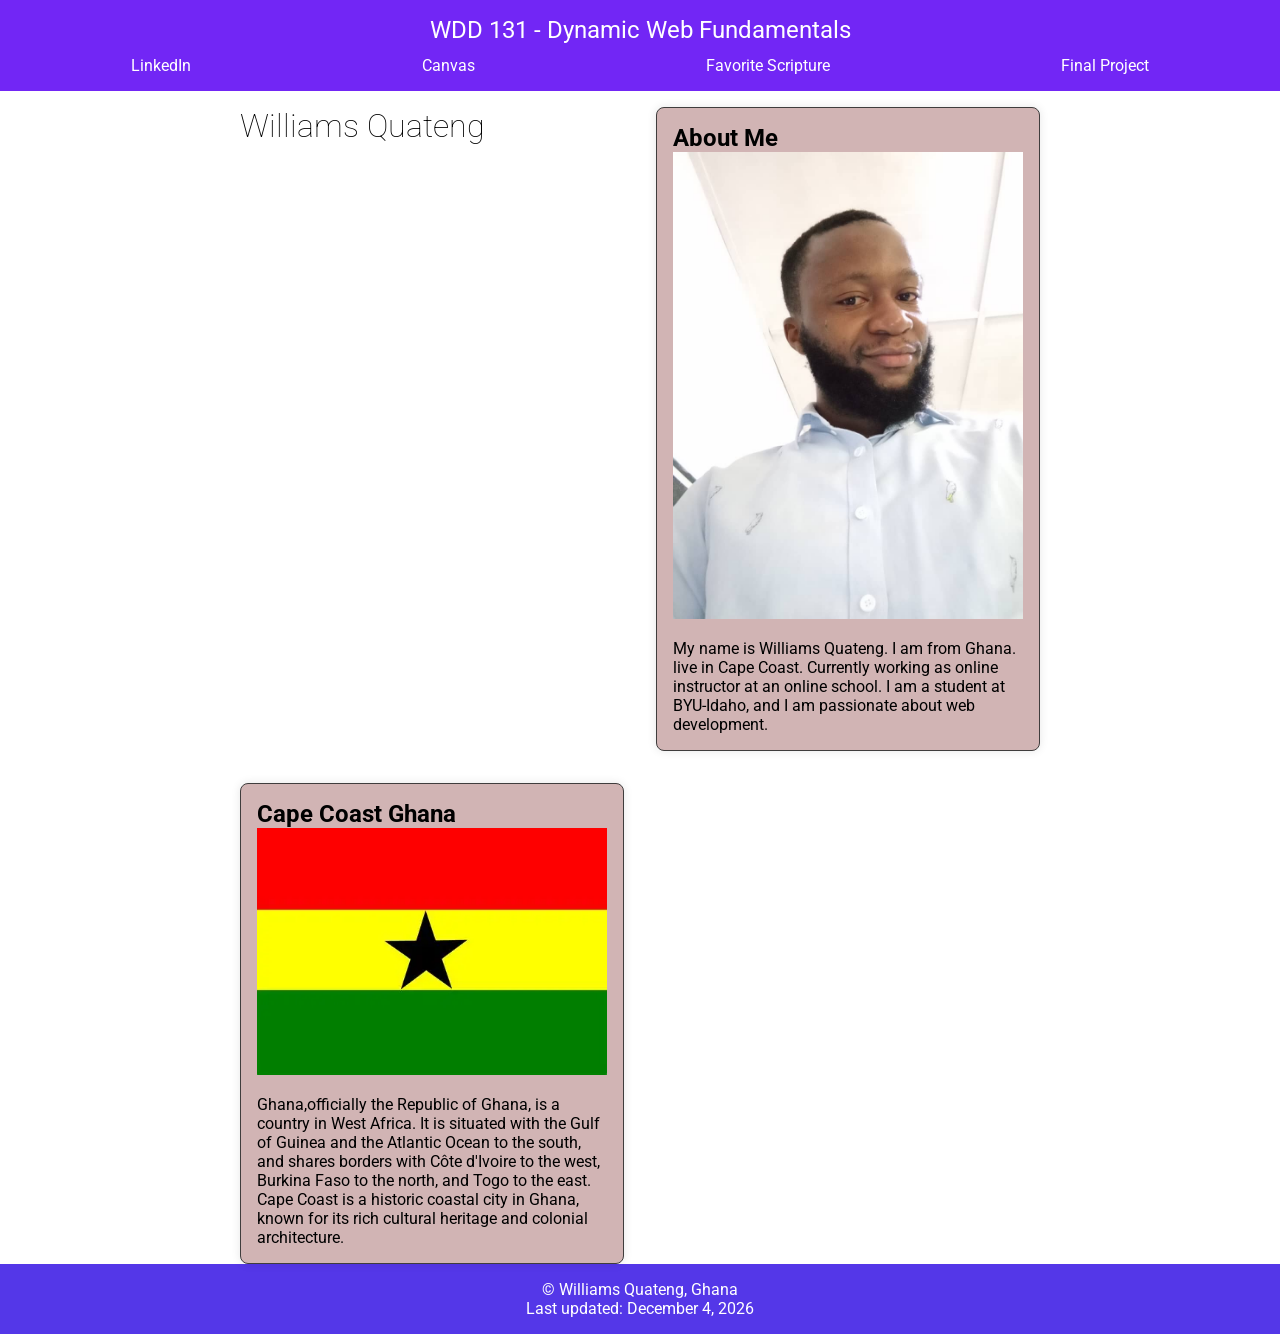
<file: index.html>
<!DOCTYPE html>
<html lang="en">
<head>
  <meta charset="UTF-8">
  <meta name="viewport" content="width=device-width, initial-scale=1.0">
  <title>WDD 131 - Dynamic Web Fundamentals - Williams Quateng</title>
  <meta name="description" content="WDD 131 - Dynamic Web Fundamentals, Williams Quateng, Web development fundamentals">
  <meta name="author" content="Williams Quateng">
  <script src="scripts/getdates.js" defer></script>
  <link rel="stylesheet" href="styles/base.css">
  <link rel="preconnect" href="https://fonts.googleapis.com">
<link rel="preconnect" href="https://fonts.gstatic.com" crossorigin>
<link href="https://fonts.googleapis.com/css2?family=Roboto&display=swap" rel="stylesheet">
<body>
  <header>
    <span id="course-title">WDD 131 - Dynamic Web Fundamentals</span>
    <nav>
      <a href="https://www.linkedin.com/in/williams-quateng-a4a28b16b">LinkedIn</a>
      <a href="https://byupw.instructure.com/">Canvas</a>
      <a href="https://www.churchofjesuschrist.org/study/scriptures/bofm/1-ne/3?lang=eng&id=p7#p7">Favorite Scripture</a>
      <a href="#">Final Project</a>
    </nav>
  </header>
  <main>
    <h1>Williams Quateng</h1>
    <section class="card">
      <h2>About Me</h2>
      <img src="images/oip.png" alt="Williams Quateng" width="400" height="400">
      <p>My name is Williams Quateng. I am from Ghana. live in Cape Coast.
        Currently working as online instructor at an online school. 
         I am a student at BYU-Idaho, and I am passionate about web development.</p>
    </section>
    <section class="card">
      <h2>Cape Coast Ghana</h2>
      <img src="images/oip.jpg" alt="Cape Coast Ghana" width="400" height="400">
      <p>Ghana,officially the Republic of Ghana, is a country in West Africa.
         It is situated with the Gulf of Guinea and the Atlantic Ocean to the south,
          and shares borders with Côte d'Ivoire to the west, Burkina Faso to the north,
           and Togo to the east.  Cape Coast is a historic coastal city in Ghana,
         known for its rich cultural heritage and colonial architecture.</p>
    </section>
  </main>
  <footer>
    <p>&copy;  <span id="currentyear"></span> Williams Quateng, Ghana</p>
    <p id="lastModified"></p>
  </footer>
</body>
</html>
</file>
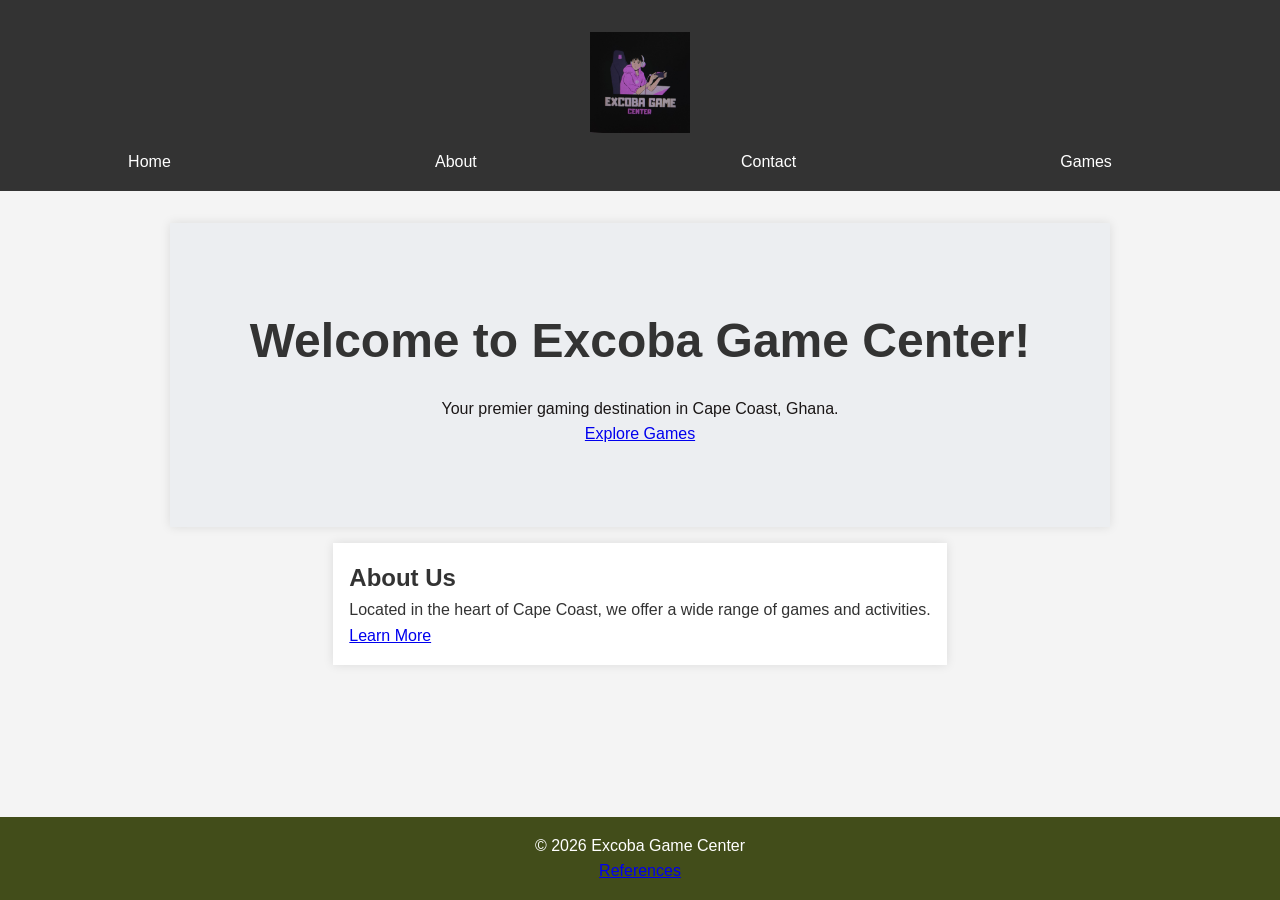
<file: project/project_website/index.html>
<!DOCTYPE html>
<html lang="en">
<head>
  <meta charset="UTF-8">
  <meta name="viewport" content="width=device-width, initial-scale=1.0">
  <meta name="description" content="Welcome to Excoba Game Center, your premier gaming destination in Cape Coast, Ghana.">
  <meta name="author" content="Williams Quateng">
  <meta property="og:title" content="Excoba Game Center">
  <title>Excoba Game Center</title>
  <script src="scripts/website.js" defer></script>
  <link rel="stylesheet" href="styles/website.css">
</head>
<body>
  <header>
    <div class="logo">
      <img src="image/blackpurple.jpg" alt="Excoba Game Center Logo" width="150" height="150" loading="lazy">
    </div>
    <nav>
      <ul>
        <li><a href="index.html">Home</a></li>
        <li><a href="about.html">About</a></li>
        <li><a href="contact.html">Contact</a></li>
        <li><a href="games.html">Games</a></li>
      </ul>
    </nav>
  </header>
  <main>
    <section id="home" class="hero">
      <h1>Welcome to Excoba Game Center!</h1>
      <p>Your premier gaming destination in Cape Coast, Ghana.</p>
      <a href="games.html" class="button">Explore Games</a>
    </section>
    <section id="about-preview">
      <h2>About Us</h2>
      <p>Located in the heart of Cape Coast, we offer a wide range of games and activities.</p>
      <a href="about.html">Learn More</a>
    </section>
  </main>
  <footer>
    <p>&copy; 2026 Excoba Game Center</p>
    <p><a href="references.html">References</a></p>
  </footer>
</body>
</html>
</file>
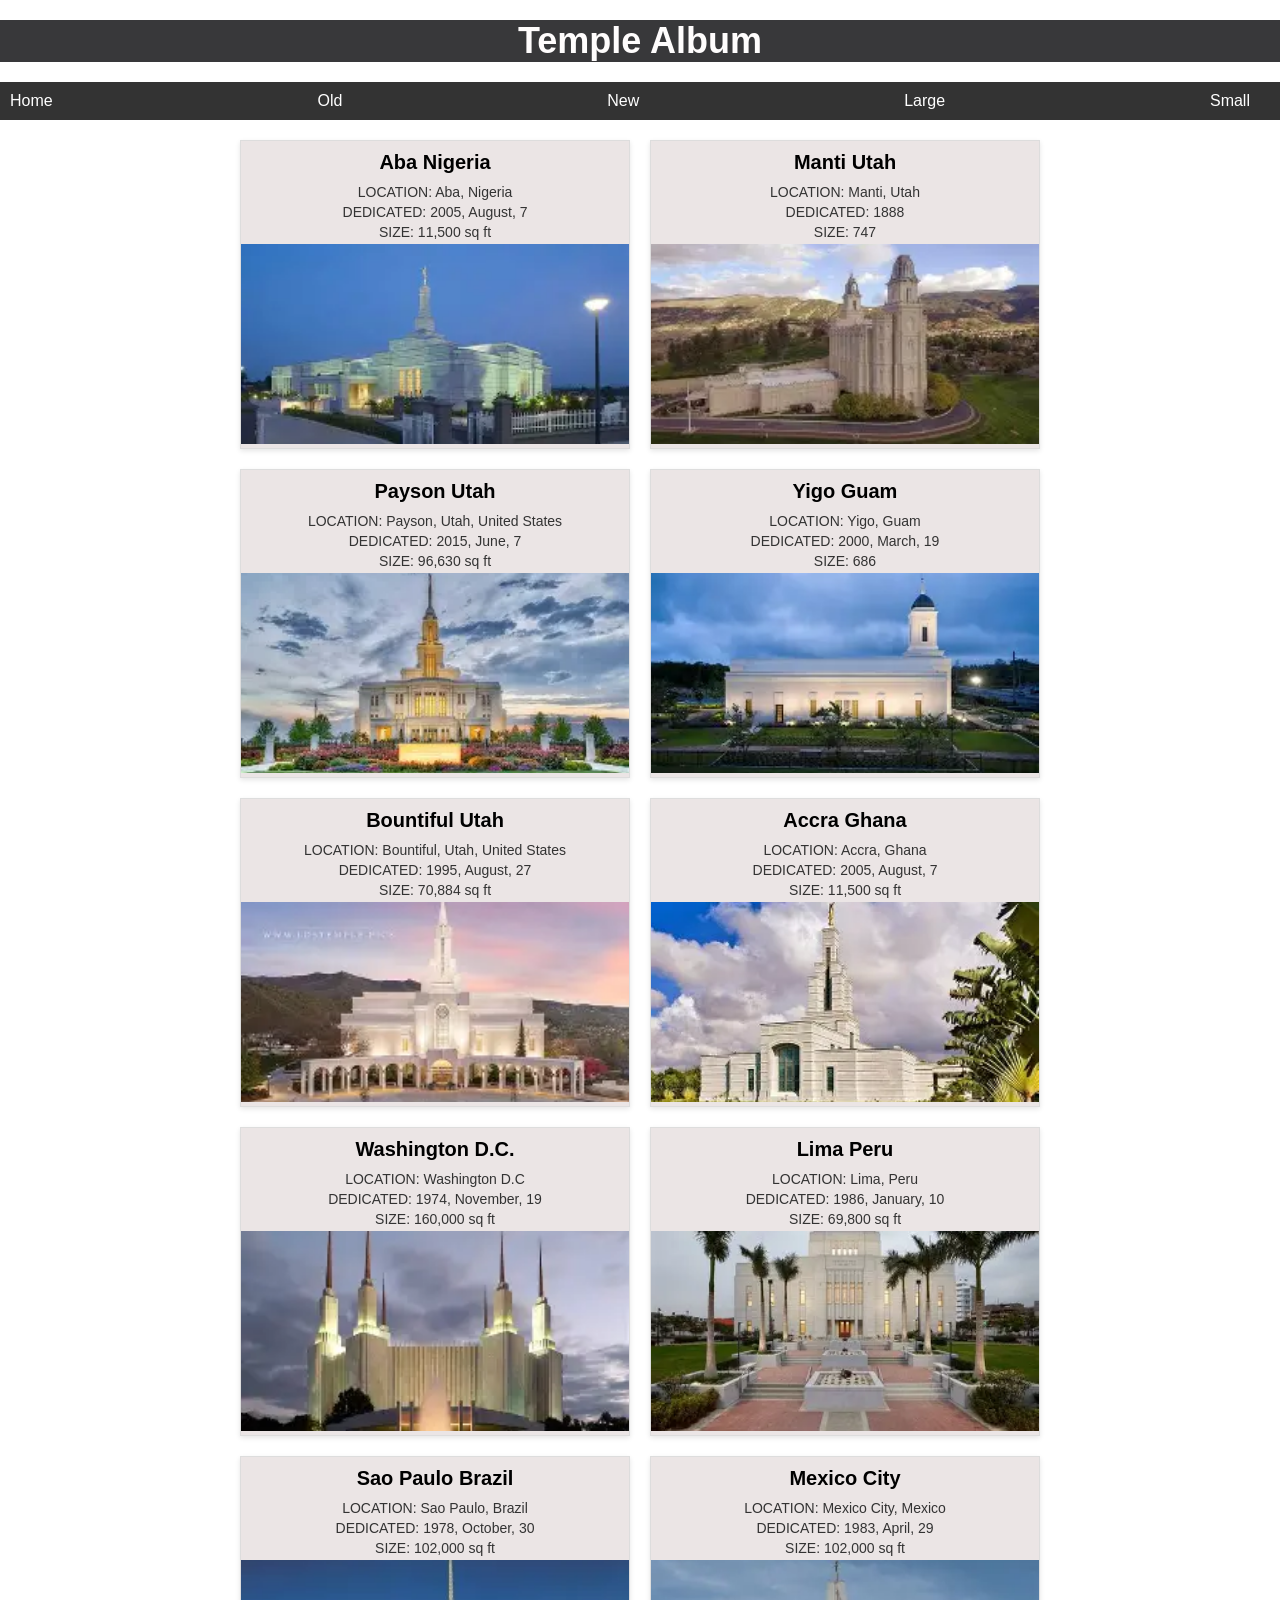
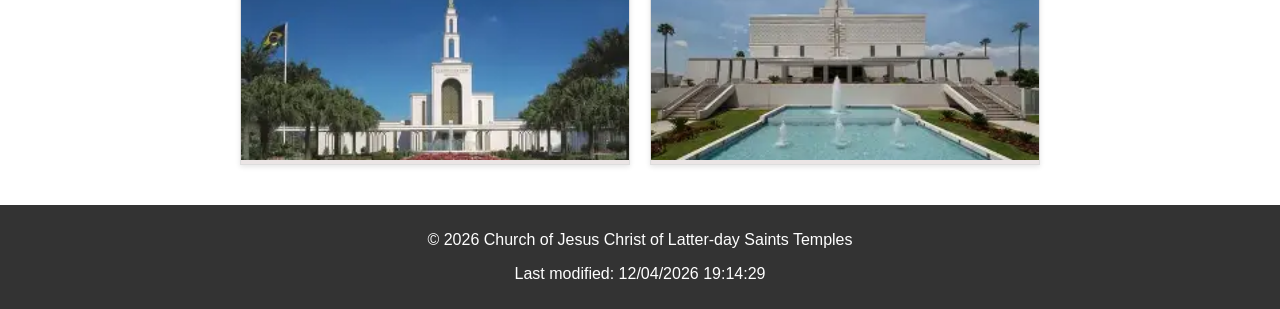
<file: filtered-temples.html>
<!DOCTYPE html>
<html lang="en">
<head>
  <meta charset="UTF-8">
  <meta name="viewport" content="width=device-width, initial-scale=1.0">
  <meta name="description" content="A collection of temple images displayed in a card design format, featuring temples from The Church of Jesus Christ of Latter-day Saints.">
  <meta name="author" content="Williams Quateng">
  <meta property="og:title" content="Temple Card Design">
  <meta property="og:description" content="Explore a curated selection of temple images from The Church of Jesus Christ of Latter-day Saints, presented in an elegant card design layout.">
  <link rel="stylesheet" href="styles/filtered-temples.css">
  <script src="scripts/filtered-temples.js" defer></script>
  <title>Temple Card Design</title>
</head>
<body>
  <header>
    <h1>Temple Album</h1>
    <nav>
      <div class="top-bar">
        <ul>
          <li><a href="#">Home</a></li>
          <li><a href="#">Old</a></li>
          <li><a href="#">New</a></li>
          <li><a href="#">Large</a></li>
          <li><a href="#">Small</a></li>
        </ul>
      </div>
    </nav>
  </header>
  <main>
    <div class="main-content">
      <div class="temple-card">
        <h2>Aba Nigeria</h2>
        <p>LOCATION: Aba, Nigeria</p>
        <p>DEDICATED: 2005, August, 7</p>
        <p>SIZE: 11,500 sq ft</p>
        <img src="images/aba.png" alt="Aba Nigeria Temple" width="300" height="200">
      </div>
      <div class="temple-card">
        <h2>Manti Utah</h2>
        <p>LOCATION: Manti, Utah</p>
        <p>DEDICATED: 1888</p>
        <p>SIZE: 747</p>
        <img src="images/manti.png" alt="Manti Utah Temple" width="300" height="200">
      </div>
      <div class="temple-card">
        <h2>Payson Utah</h2>
        <p>LOCATION: Payson, Utah, United States</p>
        <p>DEDICATED: 2015, June, 7</p>
        <p>SIZE: 96,630 sq ft</p>
        <img src="images/payson.png" alt="Payson Utah Temple" width="300" height="200">
      </div>
      <div class="temple-card">
        <h2>Yigo Guam</h2>
        <p>LOCATION: Yigo, Guam</p>
        <p>DEDICATED: 2000, March, 19</p>
        <p>SIZE: 686</p>
        <img src="images/yigo.png" alt="Yigo Guam Temple" width="300" height="200">
      </div>
      <div class="temple-card">
        <h2>Bountiful Utah</h2>
        <p>LOCATION: Bountiful, Utah, United States</p>
        <p>DEDICATED: 1995, August, 27</p>
        <p>SIZE: 70,884 sq ft</p>
        <img src="images/bountiful.png" alt="Bountiful Utah Temple" width="300" height="200">
      </div>
      <div class="temple-card">
        <h2>Accra Ghana</h2>
        <p>LOCATION: Accra, Ghana</p>
        <p>DEDICATED: 2005, August, 7</p>
        <p>SIZE: 11,500 sq ft</p>
        <img src="images/ghana.png" alt="Accra Ghana Temple" width="300" height="200">
      </div>
      <div class="temple-card">
        <h2>Washington D.C.</h2>
        <p>LOCATION: Washington D.C</p>
        <p>DEDICATED: 1974, November, 19</p>
        <p>SIZE: 160,000 sq ft</p>
        <img src="images/washingtondc.png" alt="Washington D.C. Temple" width="300" height="200">
      </div>
      <div class="temple-card">
        <h2>Lima Peru</h2>
        <p>LOCATION: Lima, Peru</p>
        <p>DEDICATED: 1986, January, 10</p>
        <p>SIZE: 69,800 sq ft</p>
        <img src="images/peru.png" alt="Lima Peru Temple" width="300" height="200">
      </div>
      <div class="temple-card">
        <h2>Sao Paulo Brazil</h2>
        <p>LOCATION: Sao Paulo, Brazil</p>
        <p>DEDICATED: 1978, October, 30</p>
        <p>SIZE: 102,000 sq ft</p>
        <img src="images/saopaulo.png" alt="Sao Paulo Brazil Temple" width="300" height="200">
      </div>
      <div class="temple-card">
        <h2>Mexico City</h2>
        <p>LOCATION: Mexico City, Mexico</p>
        <p>DEDICATED: 1983, April, 29</p>
        <p>SIZE: 102,000 sq ft</p>
        <img src="images/mexico.png" alt="Mexico City Temple" width="300" height="200">
      </div>
    </div>
  </main>
  <footer>
    <p>&copy; <span id="copyright-year"></span> Church of Jesus Christ of Latter-day Saints Temples</p>
    <p><span id="last-modified"></span></p>
  </footer>
</body>
</html>
</file>
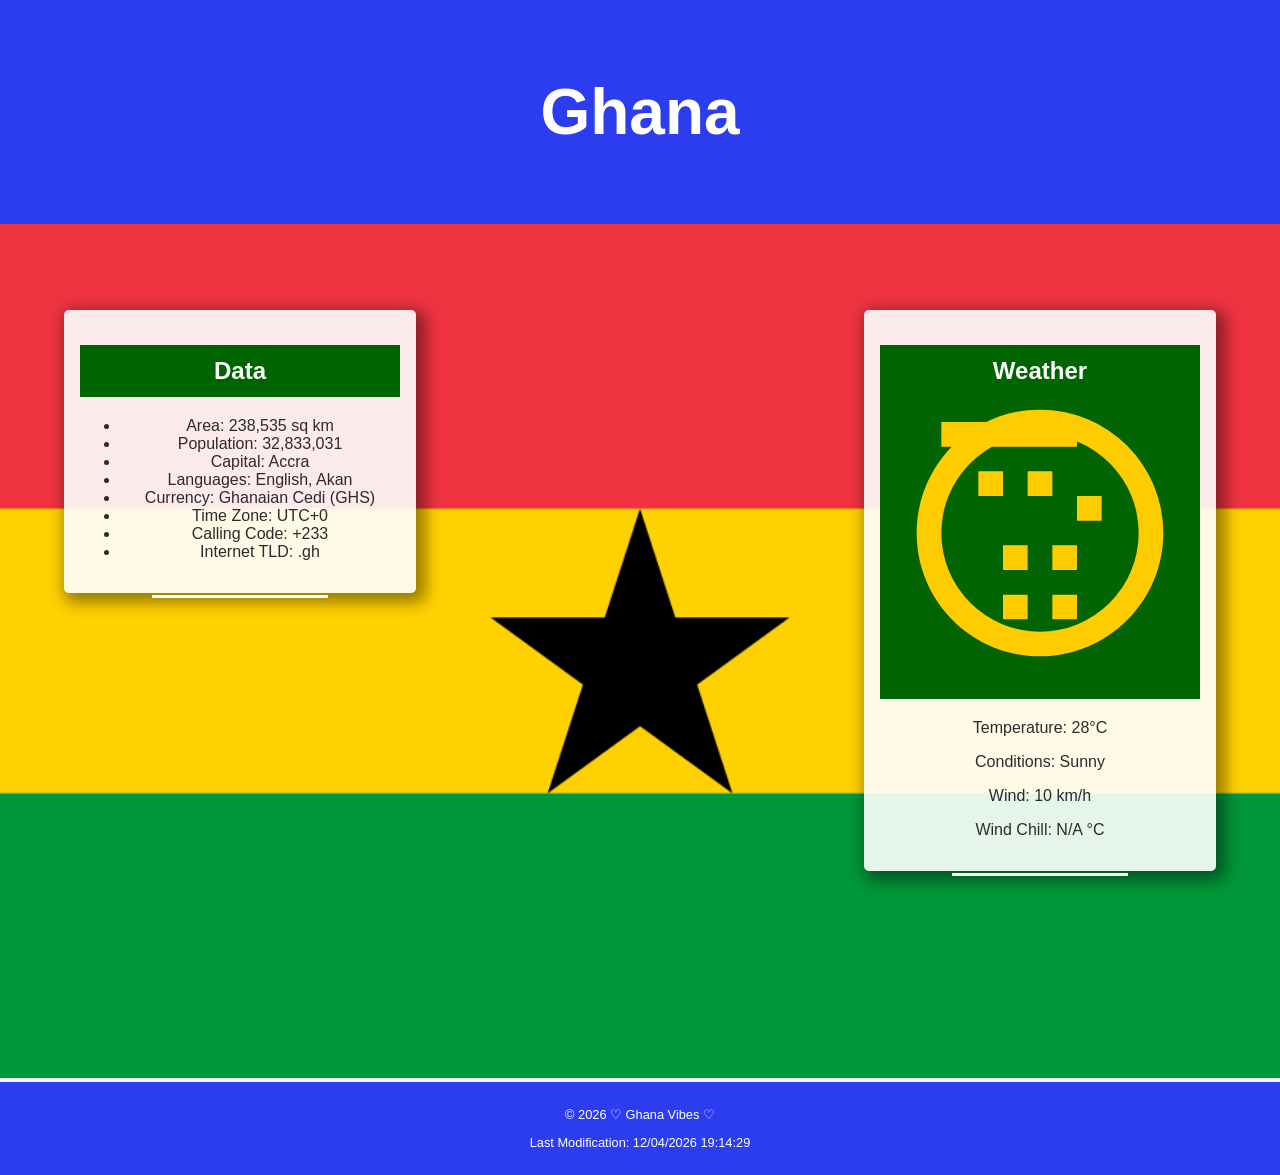
<file: place.html>
<!DOCTYPE html>
<html lang="en">
<head>
  <meta charset="UTF-8">
  <meta name="viewport" content="width=device-width, initial-scale=1.0">
  <meta name="author" content="Williams Quateng">
  <meta name="description" content="Discover fascinating information about Ghana, including its geography, culture, and weather details.">
  <title>Country Page</title>
  <link rel="stylesheet" href="styles/place.css">
  <script src="scripts/place.js" defer></script>
</head>
<body>
  <header>
    <h1>Ghana</h1>
  </header>
  <main>
    <section class="hero">
      <picture>
        <source srcset="images/ghana-large.webp" media="(min-width: 768px)">
        <source srcset="images/ghana-medium.webp" media="(min-width: 480px)">
        <img src="images/ghana-large.webp" alt="Ghana landscape">
      </picture>
      <div class="data-box">
        <h2>Data</h2>
        <ul>
          <li>Area: 238,535 sq km</li>
          <li>Population: 32,833,031</li>
          <li>Capital: Accra</li>
          <li>Languages: English, Akan</li>
          <li>Currency: Ghanaian Cedi (GHS)</li>
          <li>Time Zone: UTC+0</li>
          <li>Calling Code: +233</li>
          <li>Internet TLD: .gh</li>
        </ul>
      </div>
       <div class="weather-box">
        <h2>Weather <svg class="weather-icon" viewBox="0 0 24 24"><path fill="#ffcc00" d="M12 2a10 10 0 0 1 10 10c0 5.523-4.477 10-10 10S2 17.523 2 12 6.477 2 12 2m0 2a8 8 0 0 0-8 8 8 8 0 0 0 8 8 8 8 0 0 0 8-8 8 8 0 0 0-8-8m1 13h2v2h-2v-2m-4 0h2v2h-2v-2m4-4h2v2h-2v-2m-4 0h2v2h-2v-2m6-4h2v2h-2V7m-4 0h2v2h-2V7m-4 0h2v2H7V7m8-4v2H4V3h12z"/></svg></h2>
        <p>Temperature: <span id="temp">28</span>°C</p>
        <p>Conditions: Sunny</p>
        <p>Wind: <span id="wind-speed">10</span> km/h</p>
        <p>Wind Chill: <span id="windchill"></span> °C</p>
      </div>
    </section>
  </main>
  <footer>
     <p>&copy; <span id="year"></span> ♡ Ghana Vibes ♡</p>
    <p>Last Modification: <span id="last-modified"></span></p>
  </footer>
</body>
</html>
</file>
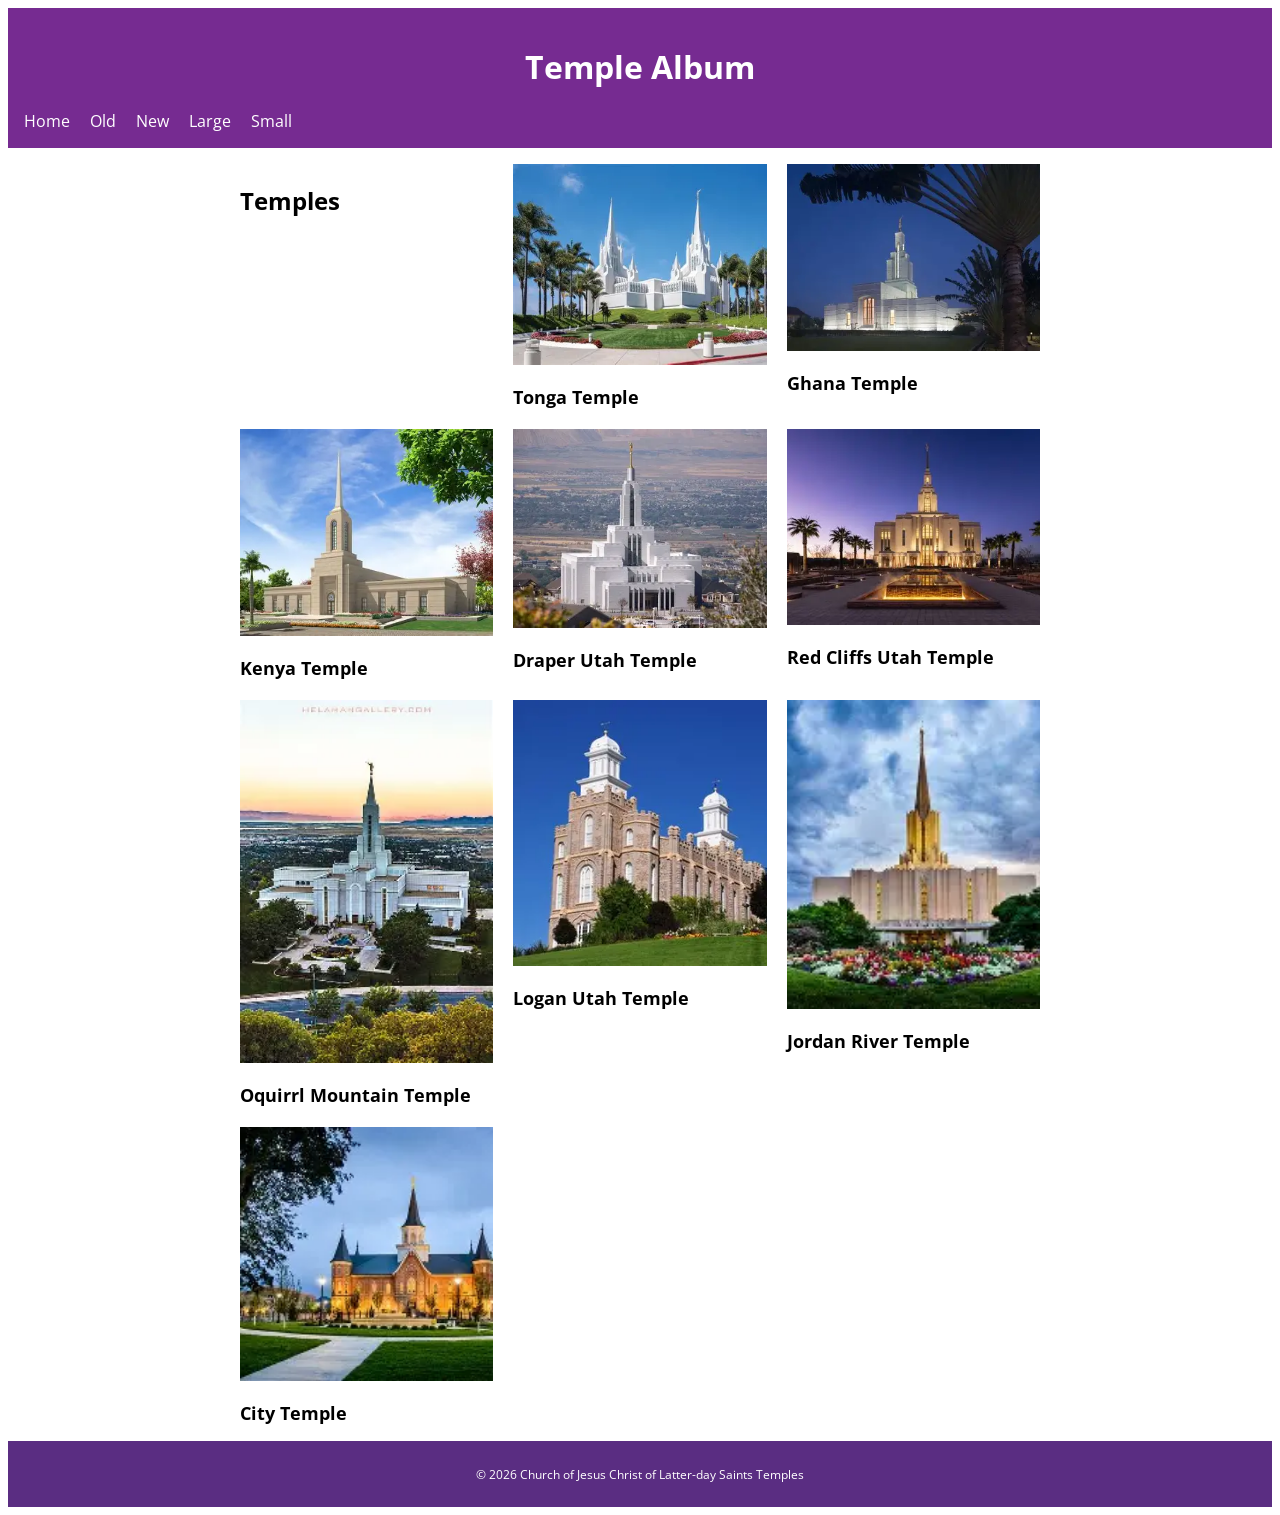
<file: temples.html>
<!DOCTYPE html>
<html lang="en">
<head>
    <meta charset="UTF-8">
    <meta name="viewport" content="width=device-width, initial-scale=1.0">
    <meta name="description" content="Explore a stunning collection of temple images, including the beautiful Church of Jesus Christ of Latter-day Saints temples.">
    <meta name="author" content="Williams Quateng">
    <meta property="og:title" content="Temple Album">
    <meta property="og:description" content="The history of temples in The Church of Jesus Christ of Latter-day Saints (LDS Church) dates back to the early 1830s, with the first temple built in Kirtland, Ohio, and has evolved to include over 382 temples worldwide today. Discover breathtaking temple images from across the globe, featuring stunning architecture, rich history, and spiritual essence">
    <meta property="og:image" content="images/temple.png">
    <meta property="og:url" content="https://yourwebsite.com">
    <meta name="twitter:card" content="summary_large_image">
    <meta name="twitter:title" content="Temple Album">
    <meta name="twitter:description" content="The history of temples in The Church of Jesus Christ of Latter-day Saints (LDS Church) dates back to the early 1830s, with the first temple built in Kirtland, Ohio, and has evolved to include over 382 temples worldwide today. Discover breathtaking temple images from across the globe, featuring stunning architecture, rich history, and spiritual essence">
    <meta name="twitter:image" content="images/temple.png">
    <link rel="stylesheet" href="styles/temples.css">
    <script src="scripts/temples.js" defer></script>
    <title>Temple Album</title>
    <link rel="stylesheet" href="styles/temples-large.css" media="(min-width: 768px)">
    <link rel="icon" type="image/png" href="images/favicon.png">
    <link rel="preconnect" href="https://fonts.googleapis.com">
    <link href="https://fonts.googleapis.com/css2?family=Open+Sans&display=swap" rel="stylesheet">
    <link rel="preconnect" href="https://fonts.gstatic.com" crossorigin>
</head>
<body>
    <header>
        <h1>Temple Album</h1>
        <nav id="nav-menu">
            <button id="hamburger-btn">&#9776;</button>
            <ul>
                <li><a href="#">Home</a></li>
                <li><a href="#">Old</a></li>
                <li><a href="#">New</a></li>
                <li><a href="#">Large</a></li>
                <li><a href="#">Small</a></li>
            </ul>
        </nav>
    </header>
    <main id="temple-album">
        <h2>Temples</h2>
        <figure>
            <img src="images/temple.png" alt="Tonga Temple" width="450" height="300" loading="lazy" fetchpriority="high">
            <figcaption>Tonga Temple</figcaption>
        </figure>
        <figure>
            <img src="images/ghanatemple.png" alt="Ghana Temple" width="450" height="300" loading="lazy" fetchpriority="high">
            <figcaption>Ghana Temple</figcaption>
        </figure>
        <figure>
            <img src="images/kenyatemple.png" alt="Kenya Temple" width="450" height="300" loading="lazy" fetchpriority="high">
            <figcaption>Kenya Temple</figcaption>
        </figure>
        <figure>
            <img src="images/draperutah.png" alt="Draper Utah Temple" width="450" height="300" loading="lazy" fetchpriority="high">
            <figcaption>Draper Utah Temple</figcaption>
        </figure>
        <figure>
            <img src="images/redcliffsutah.png" alt="Red Cliffs Utah Temple" width="450" height="300" loading="lazy" fetchpriority="high">
            <figcaption>Red Cliffs Utah Temple</figcaption>
        </figure>
        <figure>
            <img src="images/oquirrlmountain.png" alt="Oquirrl Mountain Temple" width="450" height="300" loading="lazy" fetchpriority="high">
            <figcaption>Oquirrl Mountain Temple</figcaption>
        </figure>
        <figure>
            <img src="images/loganutah.png" alt="Logan Utah Temple" width="450" height="300" loading="lazy" fetchpriority="high">
            <figcaption>Logan Utah Temple</figcaption>
        </figure>
        <figure>
            <img src="images/jordanriver.png" alt="Jordan River Temple" width="450" height="300" loading="lazy" fetchpriority="high">
            <figcaption>Jordan River Temple</figcaption>
        </figure>
        <figure>
            <img src="images/citycenter.png" alt="City Temple" width="450" height="300" loading="lazy" fetchpriority="high">
            <figcaption>City Temple</figcaption>
        </figure>
    </main>
    <footer>
        <p>&copy; <span id="copyright-year"></span> Church of Jesus Christ of Latter-day Saints Temples</p>
        <p><span id="last-modified"></span></p>
    </footer>
</body>
</html>
</file>
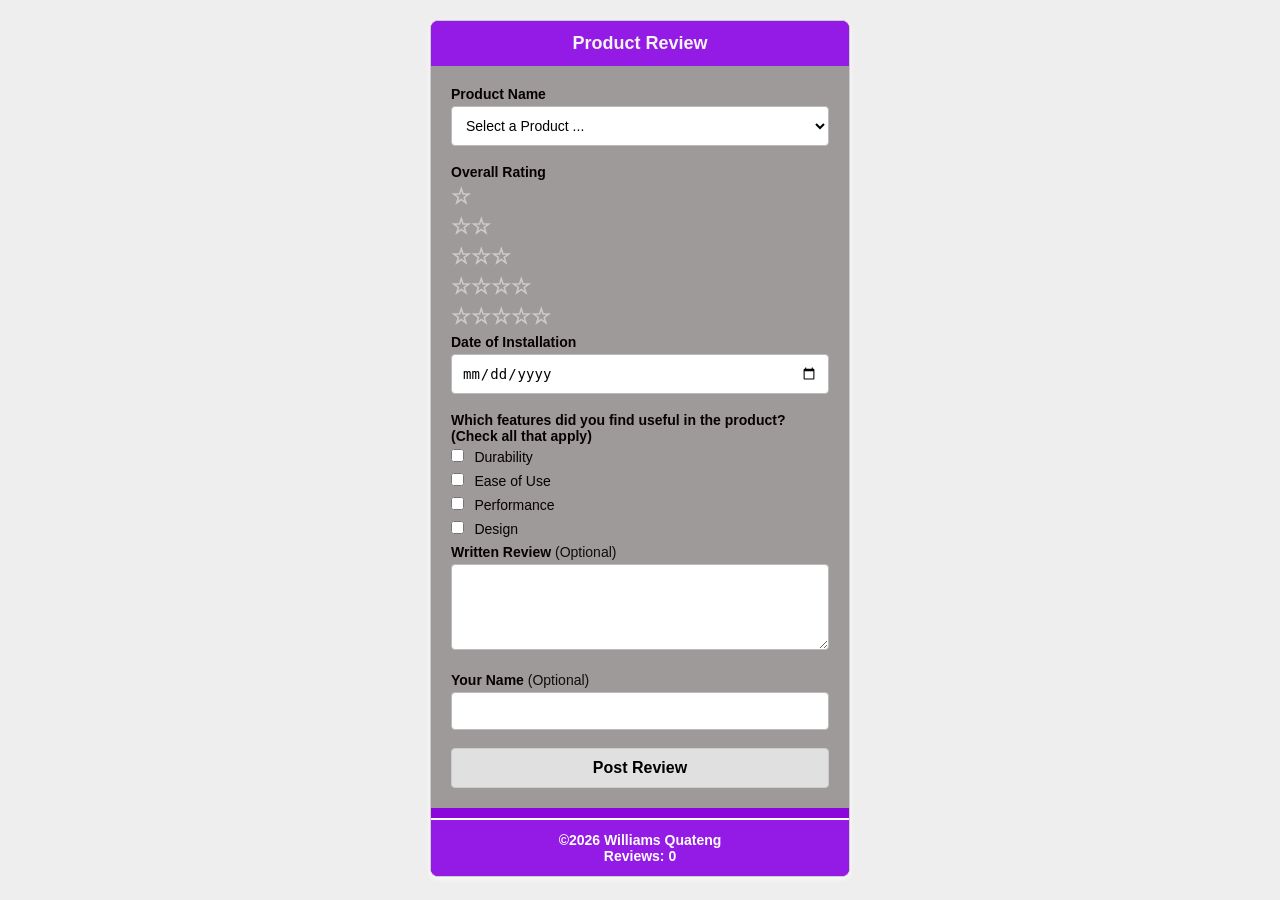
<file: project/form.html>
<!DOCTYPE html>
<html lang="en">
<head>
  <meta charset="UTF-8">
  <meta name="viewport" content="width=device-width, initial-scale=1.0">
  <meta name="description" content="Submit your product review: rate, date installed, features, and feedback.">
  <meta name="author" content="Williams Quateng">
  <meta property="og:title" content="Product Review Form">
  <title>Product Review Form</title>
  <script src="scripts/form.js" defer></script>
  <link rel="stylesheet" href="styles/form.css">
</head>
<body>
  <header></header>
  <div class="form-container">
    <div class="form-header">Product Review</div>
    <form method="get" action="review.html">
      <label for="product-name">Product Name</label>
      <select id="product-name" name="product-name" required>
        <option value="" disabled selected>Select a Product ...</option>
        <!-- options will be populated by JS -->
      </select>
      <label>Overall Rating</label>
      <div class="rating-stars">
        <input type="radio" id="rating-1" name="rating" value="1" required>
        <label for="rating-1">&#9734;</label>
        <input type="radio" id="rating-2" name="rating" value="2" required>
        <label for="rating-2">&#9734;&#9734;</label>
        <input type="radio" id="rating-3" name="rating" value="3" required>
        <label for="rating-3">&#9734;&#9734;&#9734;</label>
        <input type="radio" id="rating-4" name="rating" value="4" required>
        <label for="rating-4">&#9734;&#9734;&#9734;&#9734;</label>
        <input type="radio" id="rating-5" name="rating" value="5" required>
        <label for="rating-5">&#9734;&#9734;&#9734;&#9734;&#9734;</label>
      </div>
      <label for="date-installed">Date of Installation</label>
      <input type="date" id="date-installed" name="date-installed" required>
      <label>Which features did you find useful in the product?<br>(Check all that apply)</label>
      <input type="checkbox" id="feature-1" name="features" value="Durability">
      <label for="feature-1" class="checkbox-label">Durability</label><br>
      <input type="checkbox" id="feature-2" name="features" value="Ease of Use">
      <label for="feature-2" class="checkbox-label">Ease of Use</label><br>
      <input type="checkbox" id="feature-3" name="features" value="Performance">
      <label for="feature-3" class="checkbox-label">Performance</label><br>
      <input type="checkbox" id="feature-4" name="features" value="Design">
      <label for="feature-4" class="checkbox-label">Design</label>
      <label for="written-review">Written Review <span class="optional">(Optional)</span></label>
      <textarea id="written-review" name="written-review" rows="4"></textarea>
      <label for="user-name">Your Name <span class="optional">(Optional)</span></label>
      <input type="text" id="user-name" name="user-name">
      <input type="submit" value="Post Review">
    </form>
    <div class="form-footer">
      <p>&copy;2026 Williams Quateng</p>
      <p id="review-count"></p>
    </div>
  </div>
  <div class="footer">
    <footer>
      <p><span id="last-modified"></span></p>
    </footer>
  </div>
</body>
</html>
</file>
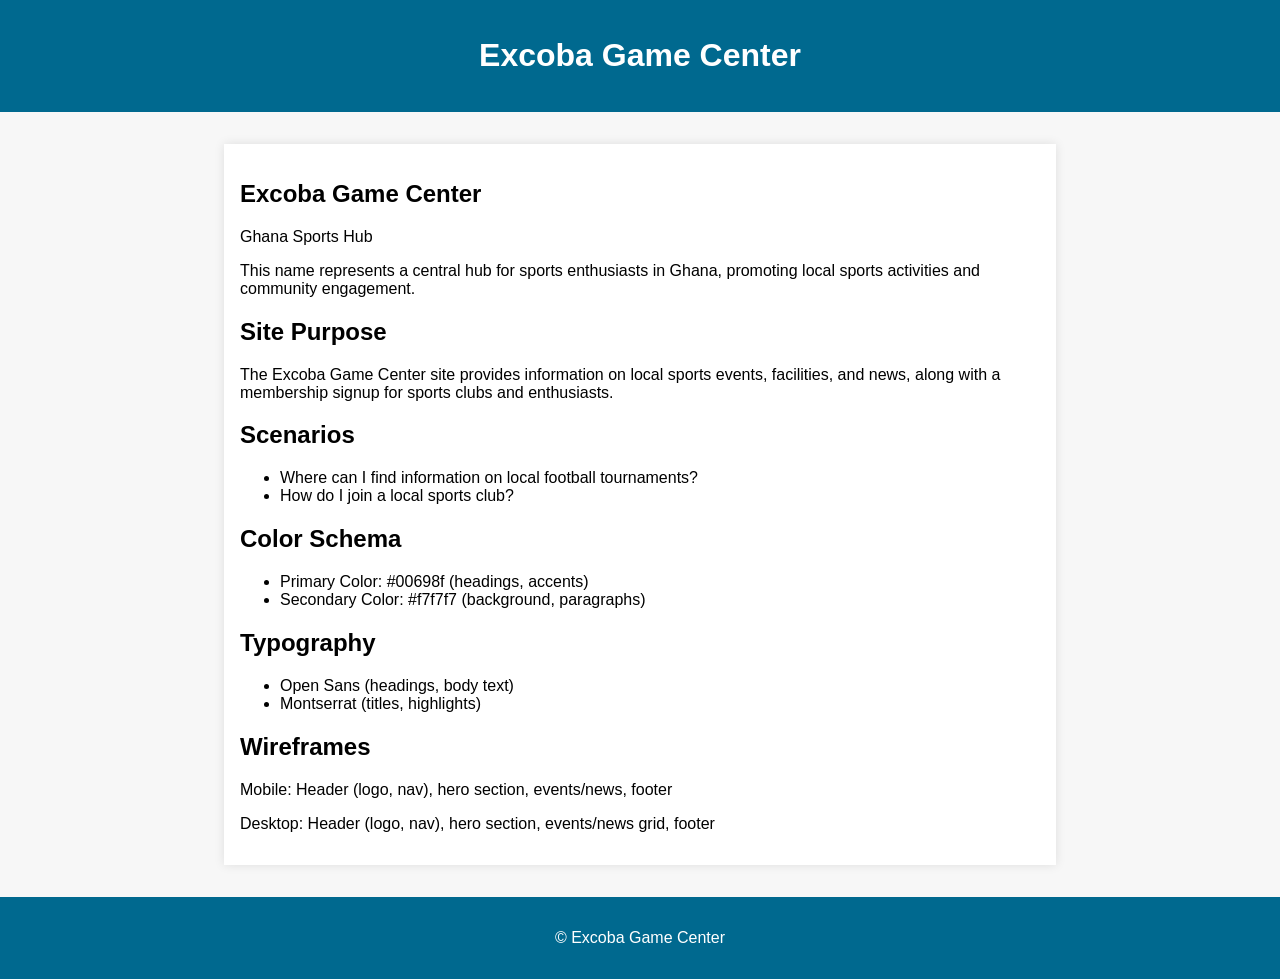
<file: project/siteplan.html>
<!DOCTYPE html>
<html lang="en">
<head>
    <meta charset="UTF-8">
    <meta name="viewport" content="width=device-width, initial-scale=1.0">
    <meta name="description" content="Site plan for Excoba Game Center, including site name, purpose, scenarios, color schema, typography, and wireframes.">
    <meta name="author" content="Williams Quateng">
    <meta property="og:title" content="Excoba Game Center Site Plan">
    <meta property="og:description" content="Site plan for Excoba Game Center, including site name, purpose, scenarios, color schema, typography, and wireframes.">
    <meta property="og:image" content="images/sports-hub.png">
    <title>Excoba Game Center Site Plan</title>
    <link rel="stylesheet" href="styles/siteplan.css">
</head>
<body>
    <header>
        <h1>Excoba Game Center</h1>
    </header>
    <main>
        <section id="site-name">
            <h2>Excoba Game Center</h2>
            <p>Ghana Sports Hub</p>
            <p>This name represents a central hub for sports enthusiasts in Ghana, promoting local sports activities and community engagement.</p>
        </section>
        <section id="site-purpose">
            <h2>Site Purpose</h2>
            <p>The Excoba Game Center site provides information on local sports events, facilities, and news, along with a membership signup for sports clubs and enthusiasts.</p>
        </section>
        <section id="scenarios">
            <h2>Scenarios</h2>
            <ul>
                <li>Where can I find information on local football tournaments?</li>
                <li>How do I join a local sports club?</li>
            </ul>
        </section>
        <section id="color-schema">
            <h2>Color Schema</h2>
            <ul>
                <li><span class="primary-color">Primary Color: #00698f</span> (headings, accents)</li>
                <li><span class="secondary-color">Secondary Color: #f7f7f7</span> (background, paragraphs)</li> 
            </ul>
        </section>
        <section id="typography">
            <h2>Typography</h2>
            <ul>
                <li>Open Sans (headings, body text)</li>
                <li>Montserrat (titles, highlights)</li>
            </ul>
        </section>
        <section id="wireframes">
            <h2>Wireframes</h2>
            <p>Mobile: Header (logo, nav), hero section, events/news, footer</p>
            <p>Desktop: Header (logo, nav), hero section, events/news grid, footer</p>
        </section>
    </main>
    <footer>
        <p>&copy; Excoba Game Center</p>
    </footer>
</body>
</html>
</file>
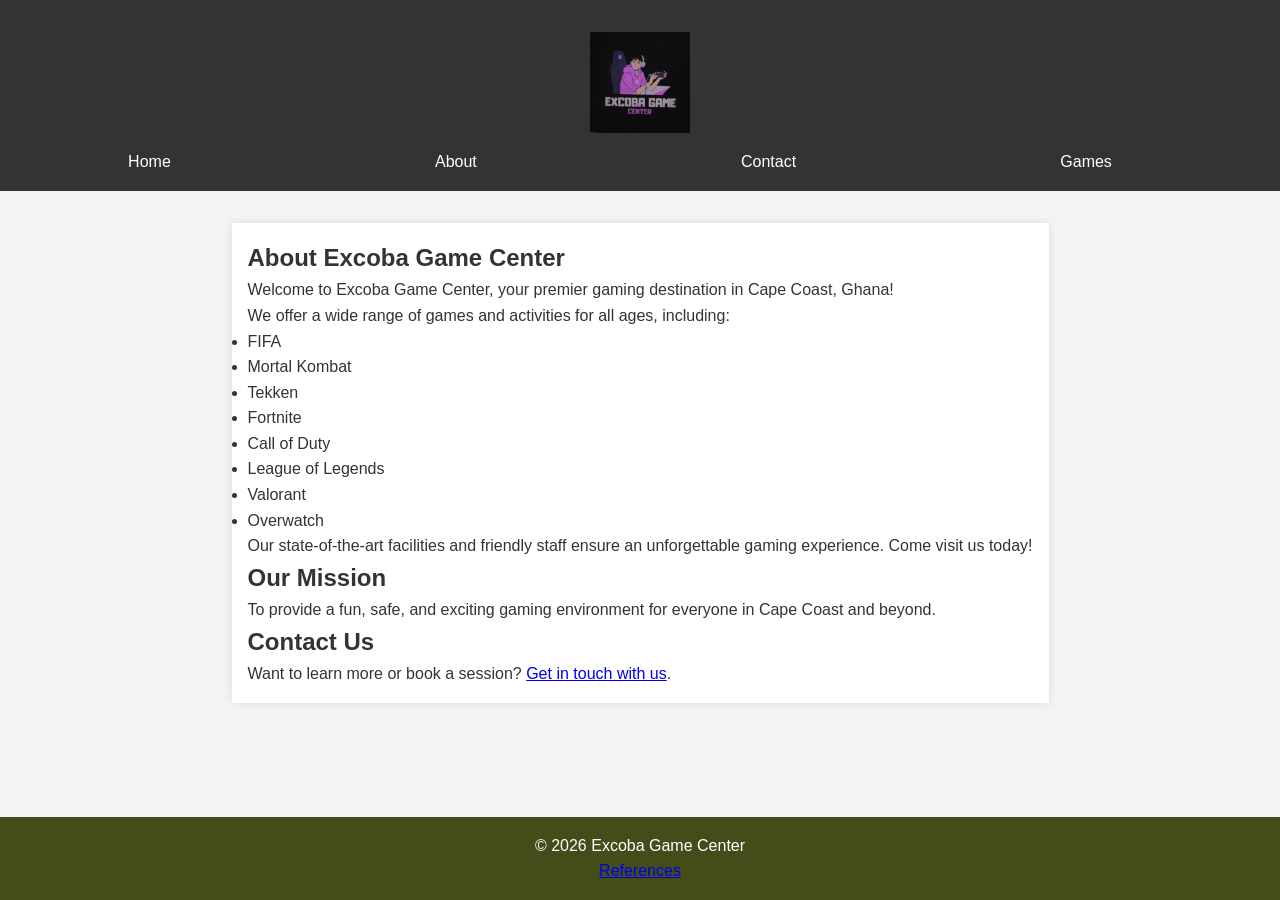
<file: project/project_website/about.html>
<!DOCTYPE html>
<html lang="en">
<head>
  <meta charset="UTF-8">
  <meta name="viewport" content="width=device-width, initial-scale=1.0">
  <meta name="description" content="Learn about Excoba Game Center, your premier gaming destination in Cape Coast, Ghana.">
  <meta name="author" content="Williams Quateng">
  <title>About Us - Excoba Game Center</title>
  <script src="scripts/website.js" defer></script>
  <link rel="stylesheet" href="styles/website.css">
</head>
<body>
  <header>
    <div class="logo">
      <img src="image/blackpurple.jpg" alt="Excoba Game Center Logo" width="150" height="150" loading="lazy">
    </div>
    <nav>
      <ul>
        <li><a href="index.html">Home</a></li>
        <li><a href="about.html">About</a></li>
        <li><a href="contact.html">Contact</a></li>
        <li><a href="games.html">Games</a></li>
      </ul>
    </nav>
  </header>
  <main>
    <section id="about">
      <h1>About Excoba Game Center</h1>
      <p>Welcome to Excoba Game Center, your premier gaming destination in Cape Coast, Ghana!</p>
      <p>We offer a wide range of games and activities for all ages, including:</p>
      <ul>
        <li>FIFA</li>
        <li>Mortal Kombat</li>
        <li>Tekken</li>
        <li>Fortnite</li>
        <li>Call of Duty</li>
        <li>League of Legends</li>
        <li>Valorant</li>
        <li>Overwatch</li>
      </ul>
      <p>Our state-of-the-art facilities and friendly staff ensure an unforgettable gaming experience. Come visit us today!</p>
      <h2>Our Mission</h2>
      <p>To provide a fun, safe, and exciting gaming environment for everyone in Cape Coast and beyond.</p>
      <h2>Contact Us</h2>
      <p>Want to learn more or book a session? <a href="contact.html">Get in touch with us</a>.</p>
    </section>
  </main>
  <footer>
    <p>&copy; 2026 Excoba Game Center</p>
    <p><a href="references.html">References</a></p>
  </footer>
</body>
</html>
</file>
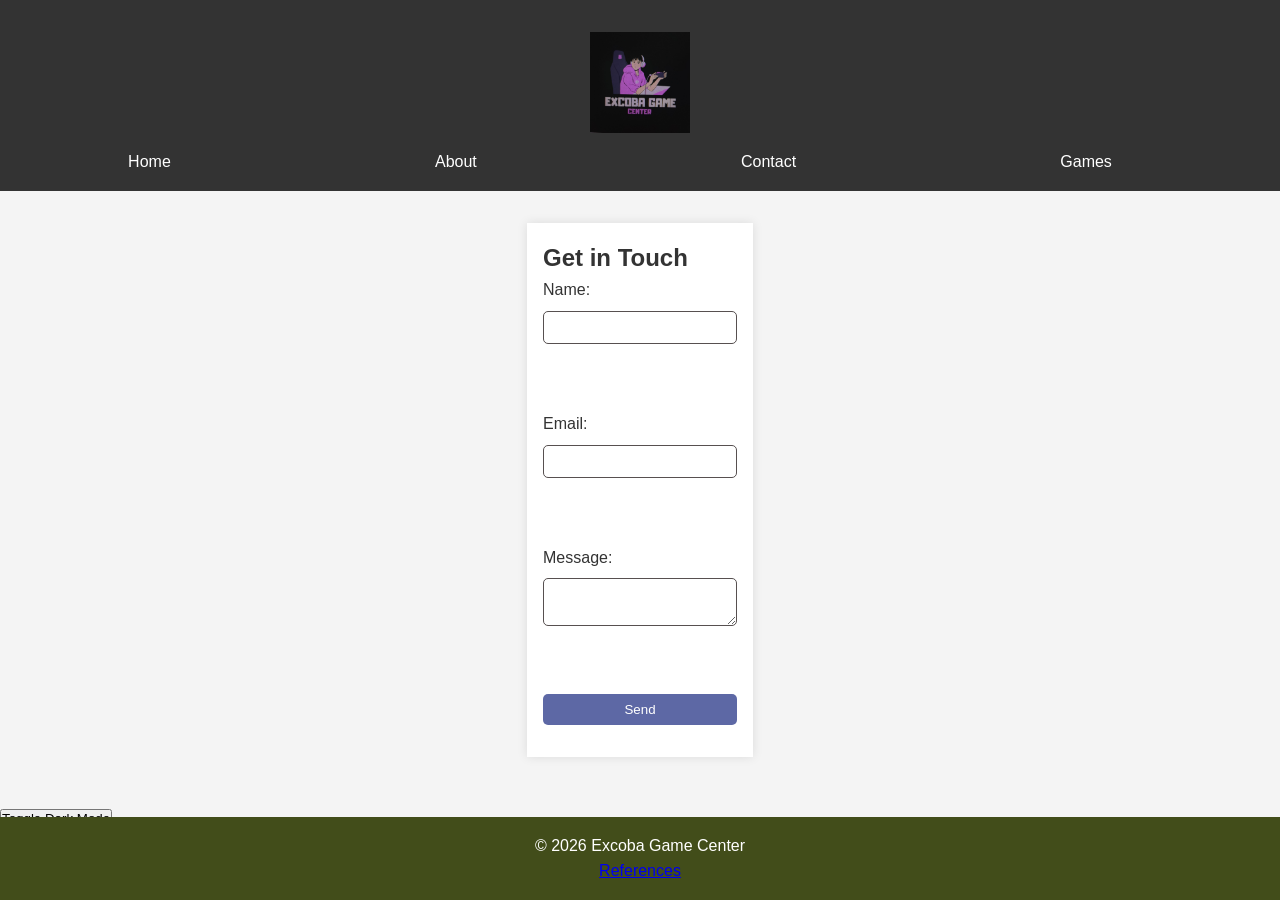
<file: project/project_website/contact.html>
<!DOCTYPE html>
<html lang="en">
<head>
  <meta charset="UTF-8">
  <meta name="viewport" content="width=device-width, initial-scale=1.0">
  <meta name="description" content="Contact Excoba Game Center in Cape Coast, Ghana.">
  <meta name="author" content="Williams Quateng">
  <title>Contact Us - Excoba Game Center</title>
  <script src="scripts/website.js" defer></script>
  <link rel="stylesheet" href="styles/website.css">
</head>
<body>
  <header>
    <div class="logo">
      <img src="image/blackpurple.jpg" alt="Excoba Game Center Logo" width="150" height="150" loading="lazy">
    </div>
    <nav>
      <ul>
        <li><a href="index.html">Home</a></li>
        <li><a href="about.html">About</a></li>
        <li><a href="contact.html">Contact</a></li>
        <li><a href="games.html">Games</a></li>
      </ul>
    </nav>
  </header>
  <main>
    <section id="contact">
      <h2>Get in Touch</h2>
      <form id="contact-form">
        <label for="name">Name:</label>
        <input type="text" id="name" name="name"><br><br>
        <label for="email">Email:</label>
        <input type="email" id="email" name="email"><br><br>
        <label for="message">Message:</label>
        <textarea id="message" name="message"></textarea><br><br>
        <input type="submit" value="Send">
      </form>
    </section>
  </main>
  <footer>
    <p>&copy; 2026 Excoba Game Center</p>
    <p><a href="references.html">References</a></p>
  </footer>
</body>
</html>
</file>
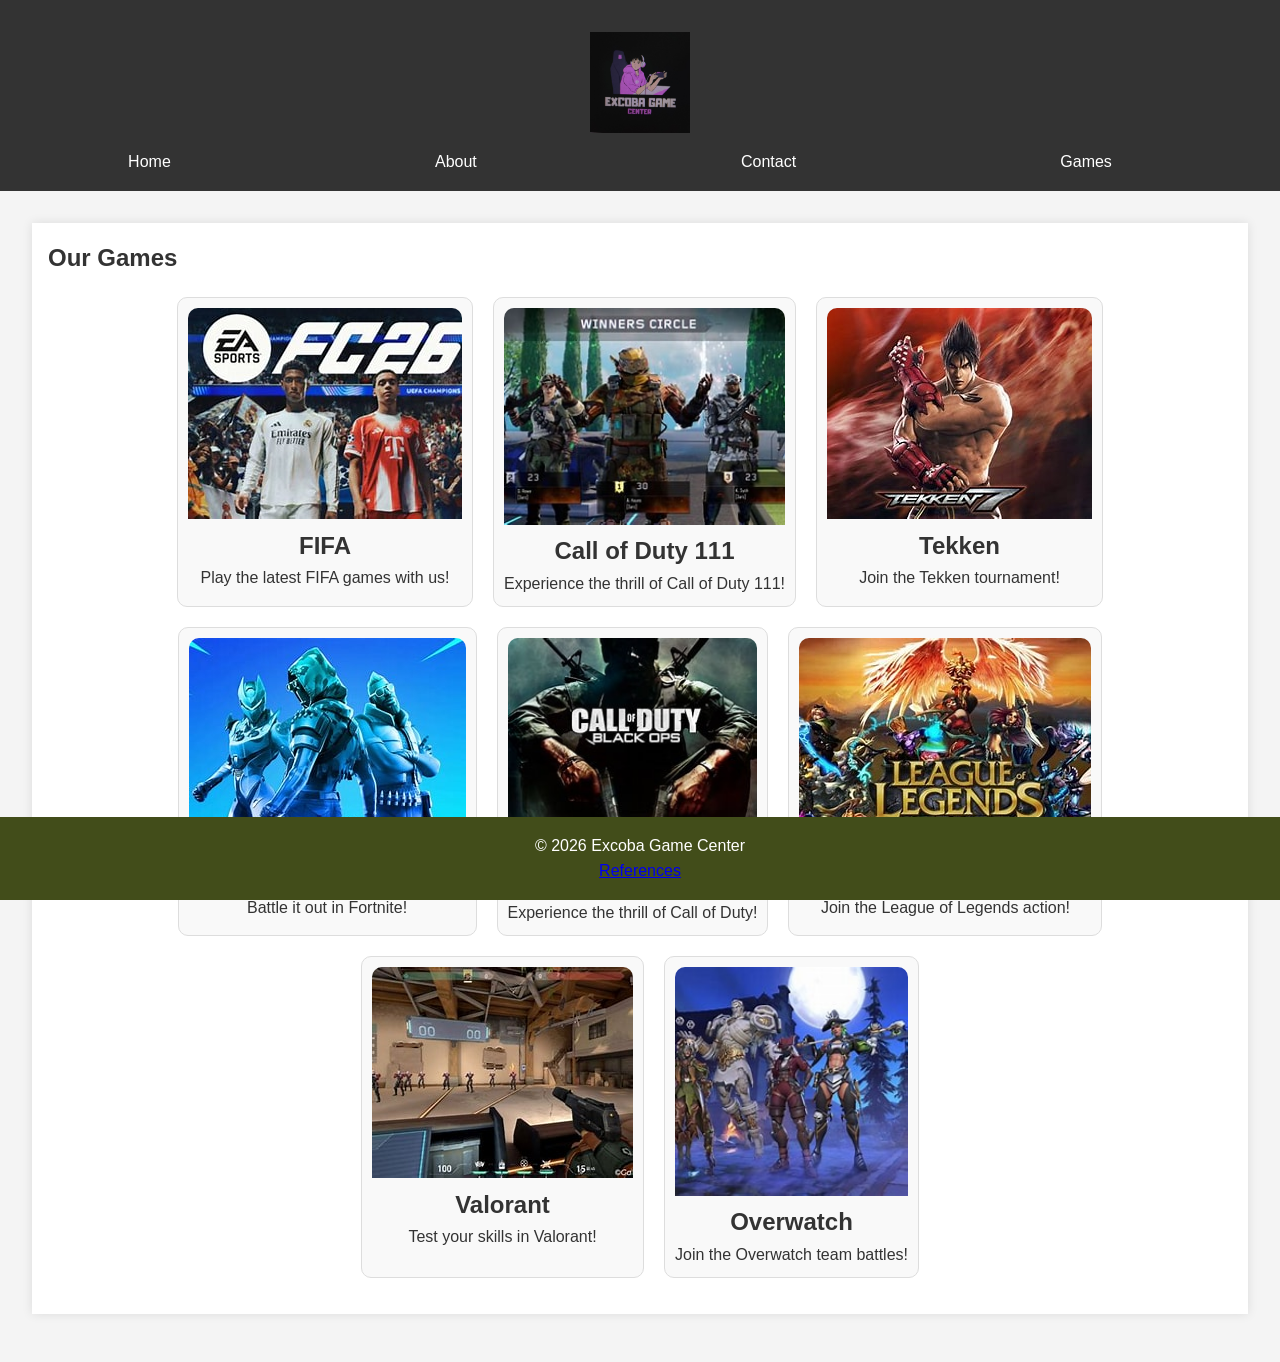
<file: project/project_website/games.html>
<!DOCTYPE html>
<html lang="en">
<head>
  <meta charset="UTF-8">
  <meta name="viewport" content="width=device-width, initial-scale=1.0">
  <meta name="description" content="Explore the games available at Excoba Game Center in Cape Coast, Ghana.">
  <meta name="author" content="Williams Quateng">
  <title>Games - Excoba Game Center</title>
  <script src="scripts/website.js" defer></script>
  <link rel="stylesheet" href="styles/website.css">
</head>
<body>
  <header>
    <div class="logo">
      <img src="image/blackpurple.jpg" alt="Excoba Game Center Logo" width="150" height="150" loading="lazy">
    </div>
    <nav>
      <ul>
        <li><a href="index.html">Home</a></li>
        <li><a href="about.html">About</a></li>
        <li><a href="contact.html">Contact</a></li>
        <li><a href="games.html">Games</a></li>
      </ul>
    </nav>
  </header>
  <main>
    <section id="games-gallery">
      <h1>Our Games</h1>
      <div class="game-grid">
        <div class="game-item">
          <img src="image/fifa.jpg" alt="FIFA" loading="lazy" width="300" height="250">
          <h2>FIFA</h2>
          <p>Play the latest FIFA games with us!</p>
        </div>
        <div class="game-item">
          <img src="image/duty111.png" alt="Call of Duty 111" loading="lazy" width="300" height="250">
          <h2>Call of Duty 111</h2>
          <p>Experience the thrill of Call of Duty 111!</p>
        </div>
        <div class="game-item">
          <img src="image/tekken.jpg" alt="Tekken" loading="lazy" width="300" height="250">
          <h2>Tekken</h2>
          <p>Join the Tekken tournament!</p>
        </div>
        <div class="game-item">
          <img src="image/fortnite.jpg" alt="Fortnite" loading="lazy" width="300" height="250">
          <h2>Fortnite</h2>
          <p>Battle it out in Fortnite!</p>
        </div>
        <div class="game-item">
          <img src="image/duty.jpg" alt="Call of Duty" loading="lazy" width="300" height="250">
          <h2>Call of Duty</h2>
          <p>Experience the thrill of Call of Duty!</p>
        </div>
        <div class="game-item">
          <img src="image/legend.jpg" alt="League of Legends" loading="lazy" width="300" height="250">
          <h2>League of Legends</h2>
          <p>Join the League of Legends action!</p>
        </div>
        <div class="game-item">
          <img src="image/valorant.jpg" alt="Valorant" loading="lazy" width="300" height="250">
          <h2>Valorant</h2>
          <p>Test your skills in Valorant!</p>
        </div>
        <div class="game-item">
          <img src="image/overwatch.jpg" alt="Overwatch" loading="lazy" width="300" height="250">
          <h2>Overwatch</h2>
          <p>Join the Overwatch team battles!</p>
        </div>
      </div>
    </section>
  </main>
  <footer>
    <p>&copy; 2026 Excoba Game Center</p>
    <p><a href="references.html">References</a></p>
  </footer>
</body>
</html>
</file>
<file: styles/base.css>
/* Global Styles */
* {
  box-sizing: border-box;
  margin: 0;
  padding: 0;
}

body {
   font-family: "Roboto", sans-serif;
   font-weight: 400;
  /* ... */
}
h1 {
  font-weight: 100;

}

/* Header Styles */
header {
  background-color: #7226f5;
  color: #fff;
  padding: 1em;
  text-align: center;
  margin-bottom: 1em;
}

#course-title {
  display: block;
  font-size: 1.5em;
  margin-bottom: 0.5em;
}

nav {
  display: flex;
  justify-content: space-around;
}

nav a {
  color: #fff;
  text-decoration: none;
  transition: color 0.2s ease 0.2s;
}

nav a:hover {
  color: #ccc;
}

/* Main Content Styles */
main {
  max-width: 800px;
  margin: 0 auto;
  display: grid;
  grid-template-columns: 1fr 1fr;
  gap: 2em;
}

.card {
  background-color: #d1b4b4;
  padding: 1em;
  border: 1px solid #3f3d3d;
  border-radius: 0.5em;
  box-shadow: 0 0 10px rgba(0, 0, 0, 0.1);
}

.card img {
  width: 100%;
  height: auto;
  margin-bottom: 1em;
}

/* Footer Styles */
footer {
  background-color: #5437e8;
  color: #fff;
  padding: 1em;
  text-align: center;
  clear: both;
}

/* Responsive Design */
@media (max-width: 768px) {
  main {
    grid-template-columns: 1fr;
  }
}
</file>
<file: project/project_website/styles/website.css>
* {
  box-sizing: border-box;
  margin: 0;
  padding: 0;
}

body {
  font-family: Arial, sans-serif;
  line-height: 1.6;
  color: #333;
  background-color: #f4f4f4;
}

header {
  background-color: #333;
  color: #fff;
  padding: 1rem;
  text-align: center;
}

header nav ul {
  list-style: none;
  display: flex;
  justify-content: space-around;
}

header nav a {
  color: #fff;
  text-decoration: none;
  margin-right: 20px;
}

main {
  display: flex;
  flex-direction: column;
  align-items: center;
  padding: 2rem;
}

section {
  background-color: #fff;
  padding: 1rem;
  margin-bottom: 1rem;
  box-shadow: 0 0 10px rgba(0, 0, 0, 0.1);
}

h1, h2 {
  color: #333;
}

#contact-form {
  display: flex;
  flex-direction: column;
}

#contact-form label {
  margin-bottom: 0.5rem;
}

#contact-form input, #contact-form textarea {
  padding: 0.5rem;
  margin-bottom: 1rem;
  border: 1px solid #575050;
  border-radius: 5px;
}

#contact-form input[type="submit"] {
  background-color: #5d68a5;
  color: #fff;
  border: none;
  padding: 0.5rem 1rem;
  cursor: pointer;
}

footer {
  background-color: #424d1a;
  color: #fff;
  text-align: center;
  padding: 1rem;
  position: fixed;
  bottom: 0;
  width: 100%;
}

.logo {
  display: flex;
  justify-content: center;
  padding: 1rem;
}

.logo img {
  width: 100px;
  height: auto;
}

.hero {
  background-color: #eceef1;
  color: #1b1717;
  padding: 5rem;
  text-align: center;
}

.hero h1 {
  font-size: 3rem;
  margin-bottom: 1rem;
}

#explore-btn {
  background-color: #4CAF50;
  color: #fff;
  border: none;
  padding: 1rem 2rem;
  font-size: 1.5rem;
  cursor: pointer;
}

.game-grid {
  display: flex;
  flex-wrap: wrap;
  justify-content: center;
  gap: 20px;
  padding: 20px;
}

.game-item {
  background-color: #f9f9f9;
  padding: 10px;
  border: 1px solid #ddd;
  border-radius: 10px;
  text-align: center;
}

.game-item img {
  width: 100%;
  height: auto;
  border-radius: 10px 10px 0 0;
}

/* Mobile (portrait and landscape) */
@media only screen and (max-width: 768px) {
  header {
    flex-direction: column;
    align-items: center;
  }
  nav ul {
    flex-direction: column;
    align-items: center;
    padding: 0;
  }
  nav li {
    margin-bottom: 10px;
  }
  .hero {
    padding: 2rem;
  }
  .hero h1 {
    font-size: 2rem;
  }
  #explore-btn {
    padding: 0.5rem 1rem;
    font-size: 1rem;
  }
}

/* Larger screens */
@media only screen and (min-width: 769px) {
  header {
    flex-direction: row;
    justify-content: space-between;
    padding: 1rem;
  }
  nav ul {
    flex-direction: row;
  }
  nav li {
    margin-right: 20px;
  }
  .hero {
    padding: 5rem;
  }
  .hero h1 {
    font-size: 3rem;
  }
}
</file>
<file: styles/filtered-temples.css>
body {
  font-family: Arial, sans-serif;
  margin: 0;
  padding: 0;
}

h1 {
  text-align: center;
  margin-top: 20px;
  margin-bottom: 20px;
  font-size: 36px;
  font-weight: bold;
  color: #fffdfd;
  background-color: #38383a
}

.top-bar {
  background-color: #333;
  color: #fff;
  padding: 10px;
  text-align: center;
}

.top-bar ul {
  list-style: none;
  margin: 0;
  padding: 0;
}

.top-bar li {
  display: inline-block;
  margin-right: 20px;
}

nav ul {
  display: flex;
  justify-content: space-between;
  list-style: none;
  padding: 0;
  margin: 0;
}

nav li {
  margin-right: 20px;
}

nav a:hover {
  color: #ccc;
  background-color: #333;
  padding: 5px;
  border-radius: 5px;
  transition: background-color 0.3s;
}

.top-bar a {
  color: #fff;
  text-decoration: none;
}

.main-content {
  display: grid;
  grid-template-columns: 1fr 1fr;
  gap: 20px;
  padding: 20px;
  max-width: 800px;
  margin: 0 auto;
}

.temple-card {
  border: 1px solid #ddd;
  background-color: #ebe5e5;
  padding: 0;
  text-align: center;
  box-shadow: 0 2px 5px rgba(0,0,0,0.1);
}

.temple-card img {
  width: 100%;
  height: 200px;
  object-fit: cover;
}

.temple-card h2 {
  font-size: 20px;
  margin: 10px 0;
  font-weight: bold;
}

.temple-card p {
  margin: 4px 0;
  font-size: 14px;
  color: #333;
}

footer {
  text-align: center;
  padding: 10px;
  background-color: #333;
  color: #fff;
  margin-top: 20px;
}

@media screen and (max-width: 600px) {
  .main-content {
    grid-template-columns: 1fr;
  }
}
</file>
<file: styles/place.css>
:root {
      --primary-color: #2c3df0;
      --secondary-color: #2b2b2b;
      --background-color: #f4f4f4;
      --green-accent: #006400;
    }

    body {
      font-family: Arial, sans-serif;
      margin: 0;
      padding: 0;
      background-color: var(--background-color);
      color: var(--secondary-color);
    }

    header {
      background-color: var(--primary-color);
      color: #fff;
      text-align: center;
      padding: 1em;
      font-size: 2em;
    }

    .hero {
      position: relative;
      text-align: center;
    }

    .hero img {
      width: 100%;
      height: auto;
    }

    .data-box, .weather-box {
      position: absolute;
      background-color: rgba(255, 255, 255, 0.9);
      padding: 1em;
      border-radius: 5px;
      box-shadow: 5px 5px 15px 5px rgba(0,0,0,0.4);
    }

    .data-box {
      top: 10%;
      left: 5%;
      width: 25%;
    }

    .data-box h2, .weather-box h2 {
      background-color: var(--green-accent);
      color: #fff;
      padding: 0.5em;
      text-align: center;
    }

    .weather-box {
      top: 10%;
      right: 5%;
      width: 25%;
    }

    footer {
      background-color: var(--primary-color);
      color: #fff;
      text-align: center;
      padding: 1em;
      font-size: 0.8em;
    }

    weather-icon {
      width: 2em;
      height: 2em;
      vertical-align: middle;
    }

    /* Add ::after pseudo-element */
    .data-box h2::after, .weather-box h2::after {
      content: "";
      position: absolute;
      bottom: -5px;
      left: 50%;
      transform: translateX(-50%);
      width: 50%;
      height: 3px;
      background-color: #fff;
    }

    /* Media Queries */
    @media (max-width: 768px) {
      .data-box, .weather-box {
        position: relative;
        width: 90%;
        margin: 1em auto;
        top: auto;
        left: auto;
        right: auto;
      }
      .hero {
        padding-bottom: 2em;
      }
    }

    @media (max-width: 480px) {
      header {
        font-size: 1.5em;
      }
      .data-box h2, .weather-box h2 {
        font-size: 1em;
      }
    }
</file>
<file: styles/temples.css>
body { 
  font-family: 'Open Sans', sans-serif; 
}

header { 
  background-color: #762b91; 
  color: #fff; 
  padding: 1em; 
  text-align: center; 
}

img {
  object-fit: cover;
  width: 100%;
  height: 100%;
}


nav ul { 
  list-style: none; 
  margin: 0; 
  padding: 0; 
  display: flex; 
  flex-direction: column; 
}

nav li { 
  margin-right: 20px; 
}

nav a { 
  color: #fff; 
  text-decoration: none; 
}

nav a:hover { 
  color: #ccc; 
}

#hamburger-btn { 
  display: block; 
  font-size: 24px; 
  background: none; 
  border: none; 
  color: #fff; 
  cursor: pointer; 
}

main { 
  max-width: 800px; 
  margin: 0 auto; 
  padding: 1em; 
}

figure { 
  margin: 1em; 
  display: grid; 
  grid-template-columns: 1fr; 
  gap: 10px; 
}

figcaption { 
  font-size: 18px; 
  font-weight: bold; 
  margin-top: 10px; 
}

@media (max-width: 767px) { 
  nav ul { 
    display: none; 
  } 
  #hamburger-btn { 
    display: block; 
  } 
}

@media (min-width: 768px) { 
  nav ul { 
    flex-direction: row; 
  } 
  #hamburger-btn { 
    display: none; 
  }
}

footer {
  background: #5a2d82;
  color: white;
  text-align: center;
  padding: 0.8rem;
  font-size: 0.75rem;
}
</file>
<file: styles/temples-large.css>
/* temples-large.css */
/* Apply styles for large screens (768px and up) */
@media (min-width: 768px) {
  main {
    display: grid;
    grid-template-columns: repeat(3, 1fr);
    gap: 20px;
  }

  figure {
    margin: 0;
  }

  img {
    width: 100%;
    height: 100%;
    object-fit: cover;
  }
}
/* Additional styles for large screens can be added here */
</file>
<file: project/styles/form.css>
* {
  box-sizing: border-box;
  margin: 0;
  padding: 0;
}

body {
  font-family: Arial, sans-serif;
  background-color: #eee;
  display: flex;
  justify-content: center;
  align-items: center;
  padding: 20px;
}

.form-container {
  width: 420px;
  background-color: #8c07da;
  border: 1px solid #ccc;
  border-radius: 8px;
  overflow: hidden;
  box-shadow: 0 2px 5px rgba(253, 252, 252, 0.808);
}

.form-header {
  background-color: #941ae6;
  color: #f5f3f3;
  text-align: center;
  padding: 12px;
  font-size: 18px;
  font-weight: bold;
}

form {
  padding: 20px;
  background-color: #9e9a9a;
}

label {
  display: block;
  margin-bottom: 4px;
  font-weight: bold;
  font-size: 14px;
  color: #080101;
}

select, input[type="date"], input[type="text"], textarea {
  width: 100%;
  padding: 10px;
  margin-bottom: 18px;
  border: 1px solid #bbb;
  border-radius: 4px;
  background-color: #fff;
  font-size: 14px;
}

.rating-stars input[type="radio"] {
  display: none;
}

.rating-stars label {
  font-size: 22px;
  color: #ccc;
  cursor: pointer;
  margin-right: 8px;
}

.rating-stars input[type="radio"]:checked ~ label {
  color: #faf8f8;
}

.checkbox-label {
  display: inline;
  margin-left: 6px;
  font-weight: normal;
  font-size: 14px;
}

input[type="checkbox"] {
  margin-bottom: 10px;
}

input[type="submit"] {
  width: 100%;
  padding: 10px;
  background-color: #e0e0e0;
  border: 1px solid #ccc;
  border-radius: 4px;
  font-size: 16px;
  cursor: pointer;
  font-weight: bold;
}

input[type="submit"]:hover {
  background-color: #d5d5d5;
}

.optional {
  font-weight: normal;
  color: #0f0d0d;
}


@media (max-width: 600px) {
  .form-container {
    padding: 10px;
  }
  .rating-stars {
    flex-direction: column;
  }
}

.form-footer {
  background-color: #941ae6; /* purple */
  color: #ffffff; /* white text */
  text-align: center;
  padding: 12px;
  font-size: 14px;
  font-weight: bold;
  border-top: 2px solid #fff;
  margin-top: 10px;
}
</file>
<file: project/styles/siteplan.css>
body {
    font-family: 'Open Sans', sans-serif;
    background-color: #f7f7f7;
    margin: 0;
    padding: 0;
}

header {
    background-color: #00698f;
    color: #fff;
    padding: 1em;
    text-align: center;
}

main {
    max-width: 800px;
    margin: 2em auto;
    padding: 1em;
    background-color: #fff;
    box-shadow: 0 0 10px rgba(0,0,0,0.1);
}

h1, h2 {
    font-family: 'Montserrat', sans-serif;
}

footer {
    background-color: #00698f;
    color: #fff;
    padding: 1em;
    text-align: center;
    clear: both;
}
</file>
